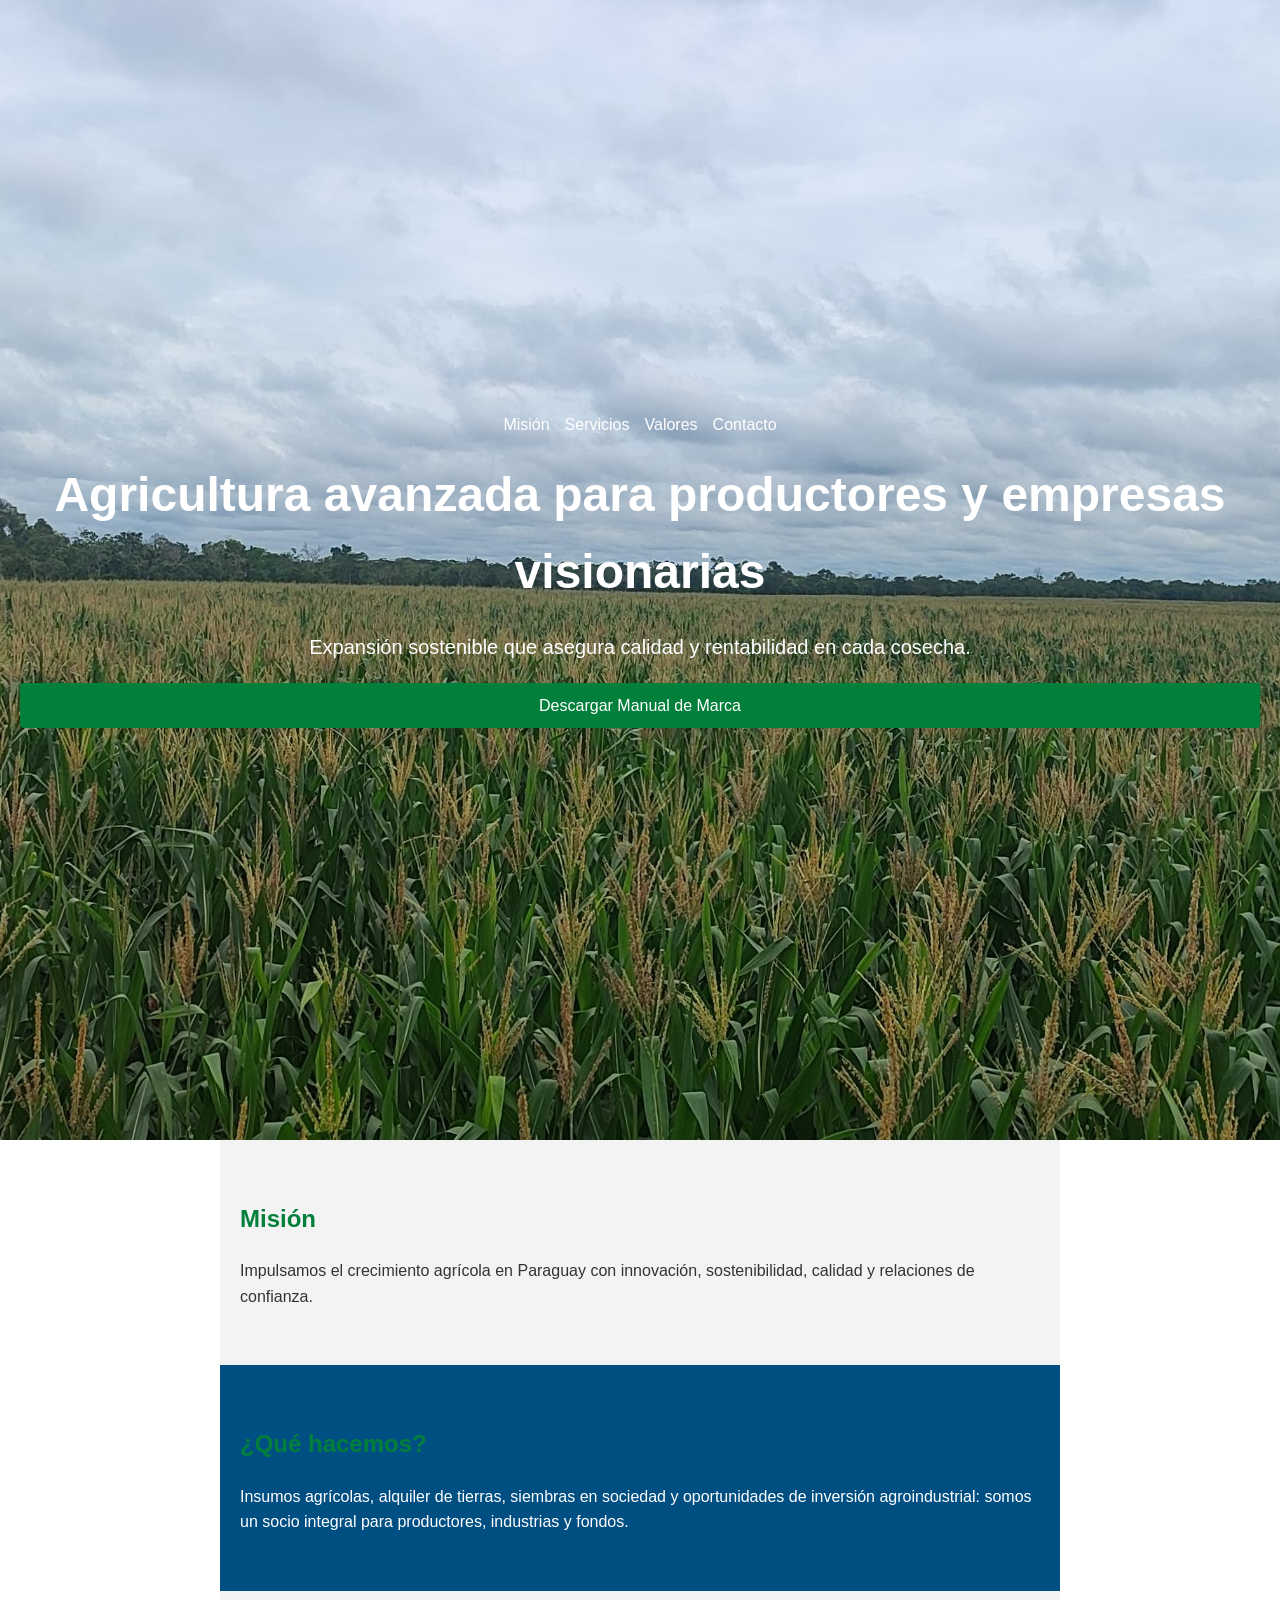
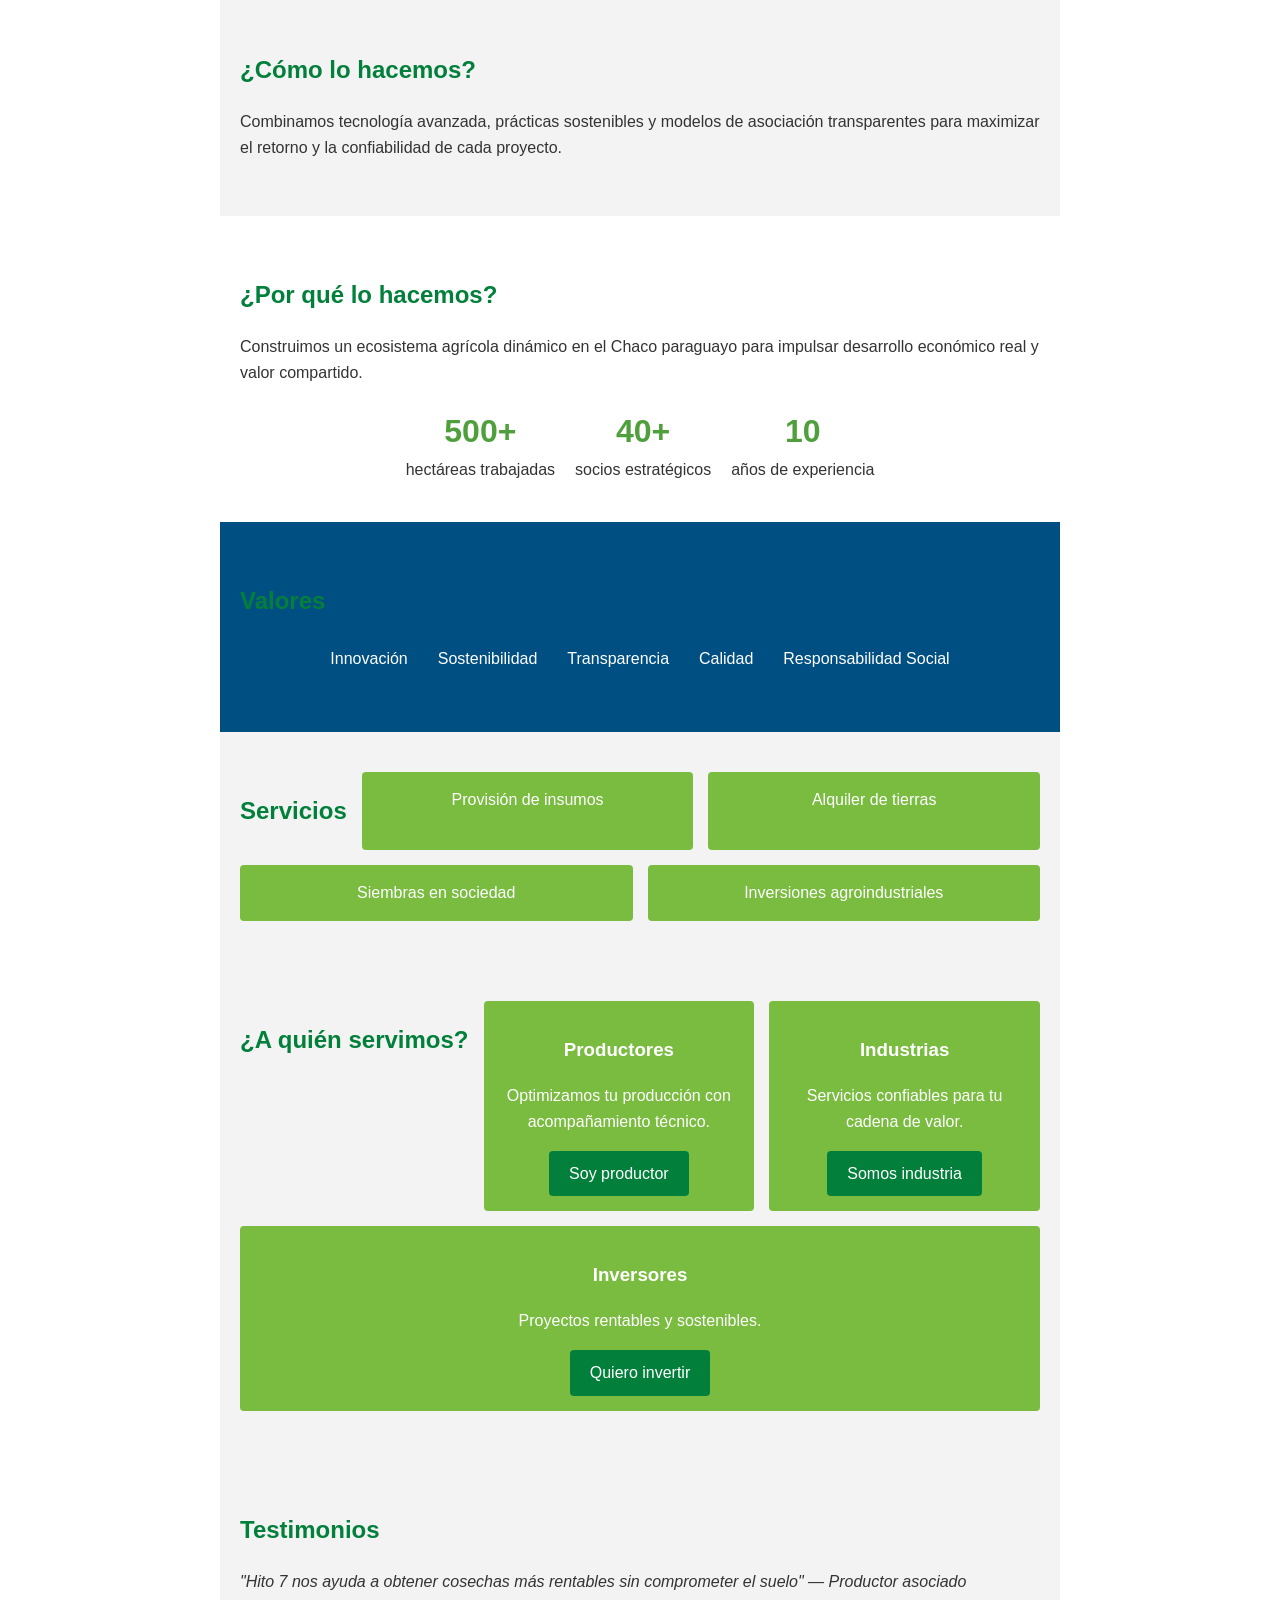
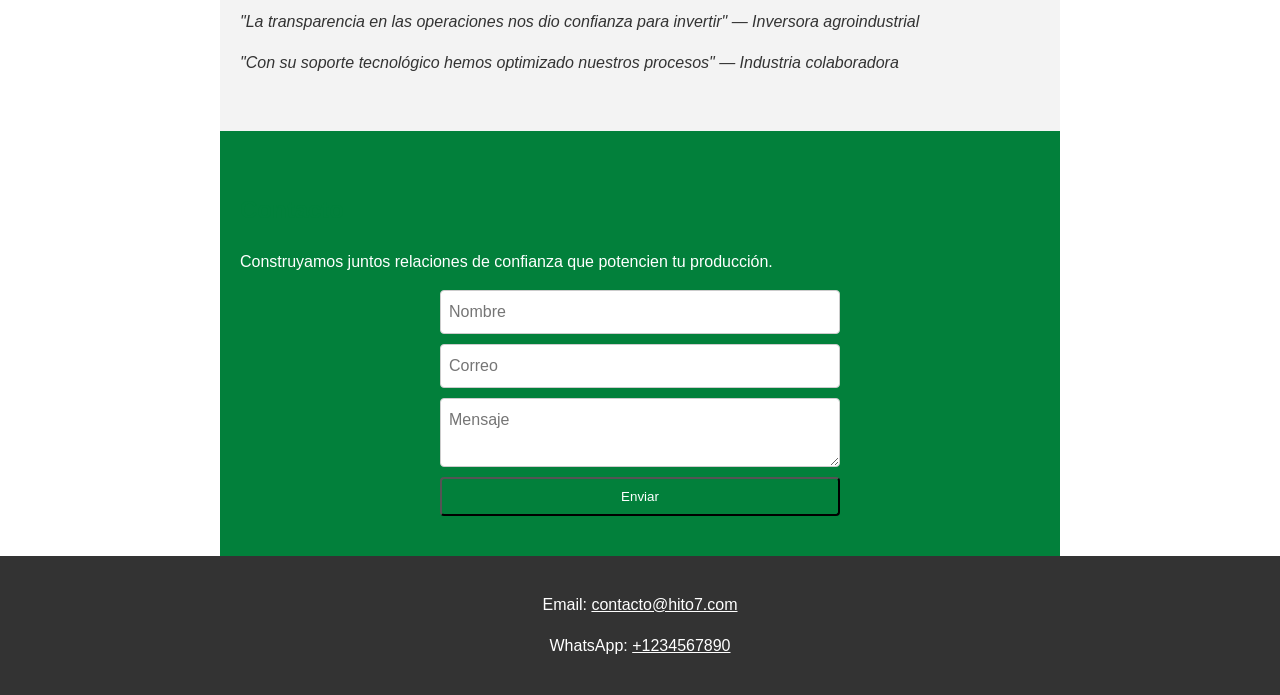
<file: index.html>
<!DOCTYPE html>
<html lang="es">
<head>
    <meta charset="UTF-8">
    <meta name="viewport" content="width=device-width, initial-scale=1.0">
    <title>Hito 7 - Agricultura Avanzada</title>
    <link rel="stylesheet" href="css/styles.css">
    <script src="js/script.js" defer></script>
</head>
<body>
    <header class="hero">
        <nav class="navbar">
            <ul>
                <li><a href="#mision">Misión</a></li>
                <li><a href="#servicios">Servicios</a></li>
                <li><a href="#valores">Valores</a></li>
                <li><a href="#contacto">Contacto</a></li>
            </ul>
        </nav>
        <h1>Agricultura avanzada para productores y empresas visionarias</h1>
        <p>Expansión sostenible que asegura calidad y rentabilidad en cada cosecha.</p>
        <a class="button" href="ManualDeMarca-Hito7.pdf" target="_blank">Descargar Manual de Marca</a>
    </header>

    <section id="mision" class="bg-neutral">
        <h2>Misión</h2>
        <p>Impulsamos el crecimiento agrícola en Paraguay con innovación,
            sostenibilidad, calidad y relaciones de confianza.</p>
    </section>

    <section id="que-hacemos" class="bg-support">
        <h2>¿Qué hacemos?</h2>
        <p>Insumos agrícolas, alquiler de tierras, siembras en sociedad y oportunidades de inversión agroindustrial: somos un socio integral para productores, industrias y fondos.</p>
    </section>

    <section id="como-hacemos" class="bg-neutral">
        <h2>¿Cómo lo hacemos?</h2>
        <p>Combinamos tecnología avanzada, prácticas sostenibles y modelos de asociación transparentes para maximizar el retorno y la confiabilidad de cada proyecto.</p>
    </section>

    <section id="impacto">
        <h2>¿Por qué lo hacemos?</h2>
        <p>Construimos un ecosistema agrícola dinámico en el Chaco paraguayo para impulsar desarrollo económico real y valor compartido.</p>
        <div class="kpis">
            <div class="kpi"><span class="number">500+</span><br>hectáreas trabajadas</div>
            <div class="kpi"><span class="number">40+</span><br>socios estratégicos</div>
            <div class="kpi"><span class="number">10</span><br>años de experiencia</div>
        </div>
    </section>

    <section id="valores" class="values bg-support">
        <h2>Valores</h2>
        <ul>
            <li>Innovación</li>
            <li>Sostenibilidad</li>
            <li>Transparencia</li>
            <li>Calidad</li>
            <li>Responsabilidad Social</li>
        </ul>
    </section>

    <section id="servicios" class="cards bg-neutral">
        <h2>Servicios</h2>
        <div class="card">Provisión de insumos</div>
        <div class="card">Alquiler de tierras</div>
        <div class="card">Siembras en sociedad</div>
        <div class="card">Inversiones agroindustriales</div>
    </section>

    <section id="segmentos" class="cards bg-neutral">
        <h2>¿A quién servimos?</h2>
        <div class="card">
            <h3>Productores</h3>
            <p>Optimizamos tu producción con acompañamiento técnico.</p>
            <a class="button" href="#contacto">Soy productor</a>
        </div>
        <div class="card">
            <h3>Industrias</h3>
            <p>Servicios confiables para tu cadena de valor.</p>
            <a class="button" href="#contacto">Somos industria</a>
        </div>
        <div class="card">
            <h3>Inversores</h3>
            <p>Proyectos rentables y sostenibles.</p>
            <a class="button" href="#contacto">Quiero invertir</a>
        </div>
    </section>


    <section id="testimonios" class="testimonials">
        <h2>Testimonios</h2>
        <blockquote>"Hito 7 nos ayuda a obtener cosechas más rentables sin comprometer el suelo" &mdash; Productor asociado</blockquote>
        <blockquote>"La transparencia en las operaciones nos dio confianza para invertir" &mdash; Inversora agroindustrial</blockquote>
        <blockquote>"Con su soporte tecnológico hemos optimizado nuestros procesos" &mdash; Industria colaboradora</blockquote>
    </section>

    <section id="contacto" class="contact bg-primary">
        <h2>Contacto</h2>
        <p>Construyamos juntos relaciones de confianza que potencien tu producción.</p>
        <form action="mailto:contacto@hito7.com" method="post" enctype="text/plain">
            <input type="text" name="name" placeholder="Nombre" required>
            <input type="email" name="email" placeholder="Correo" required>
            <textarea name="message" placeholder="Mensaje" required></textarea>
            <button class="button" type="submit">Enviar</button>
        </form>
    </section>

    <footer>
        <p>Email: <a href="mailto:contacto@hito7.com">contacto@hito7.com</a></p>
        <p>WhatsApp: <a href="https://wa.me/1234567890" target="_blank">+1234567890</a></p>
    </footer>
</body>
</html>
</file>
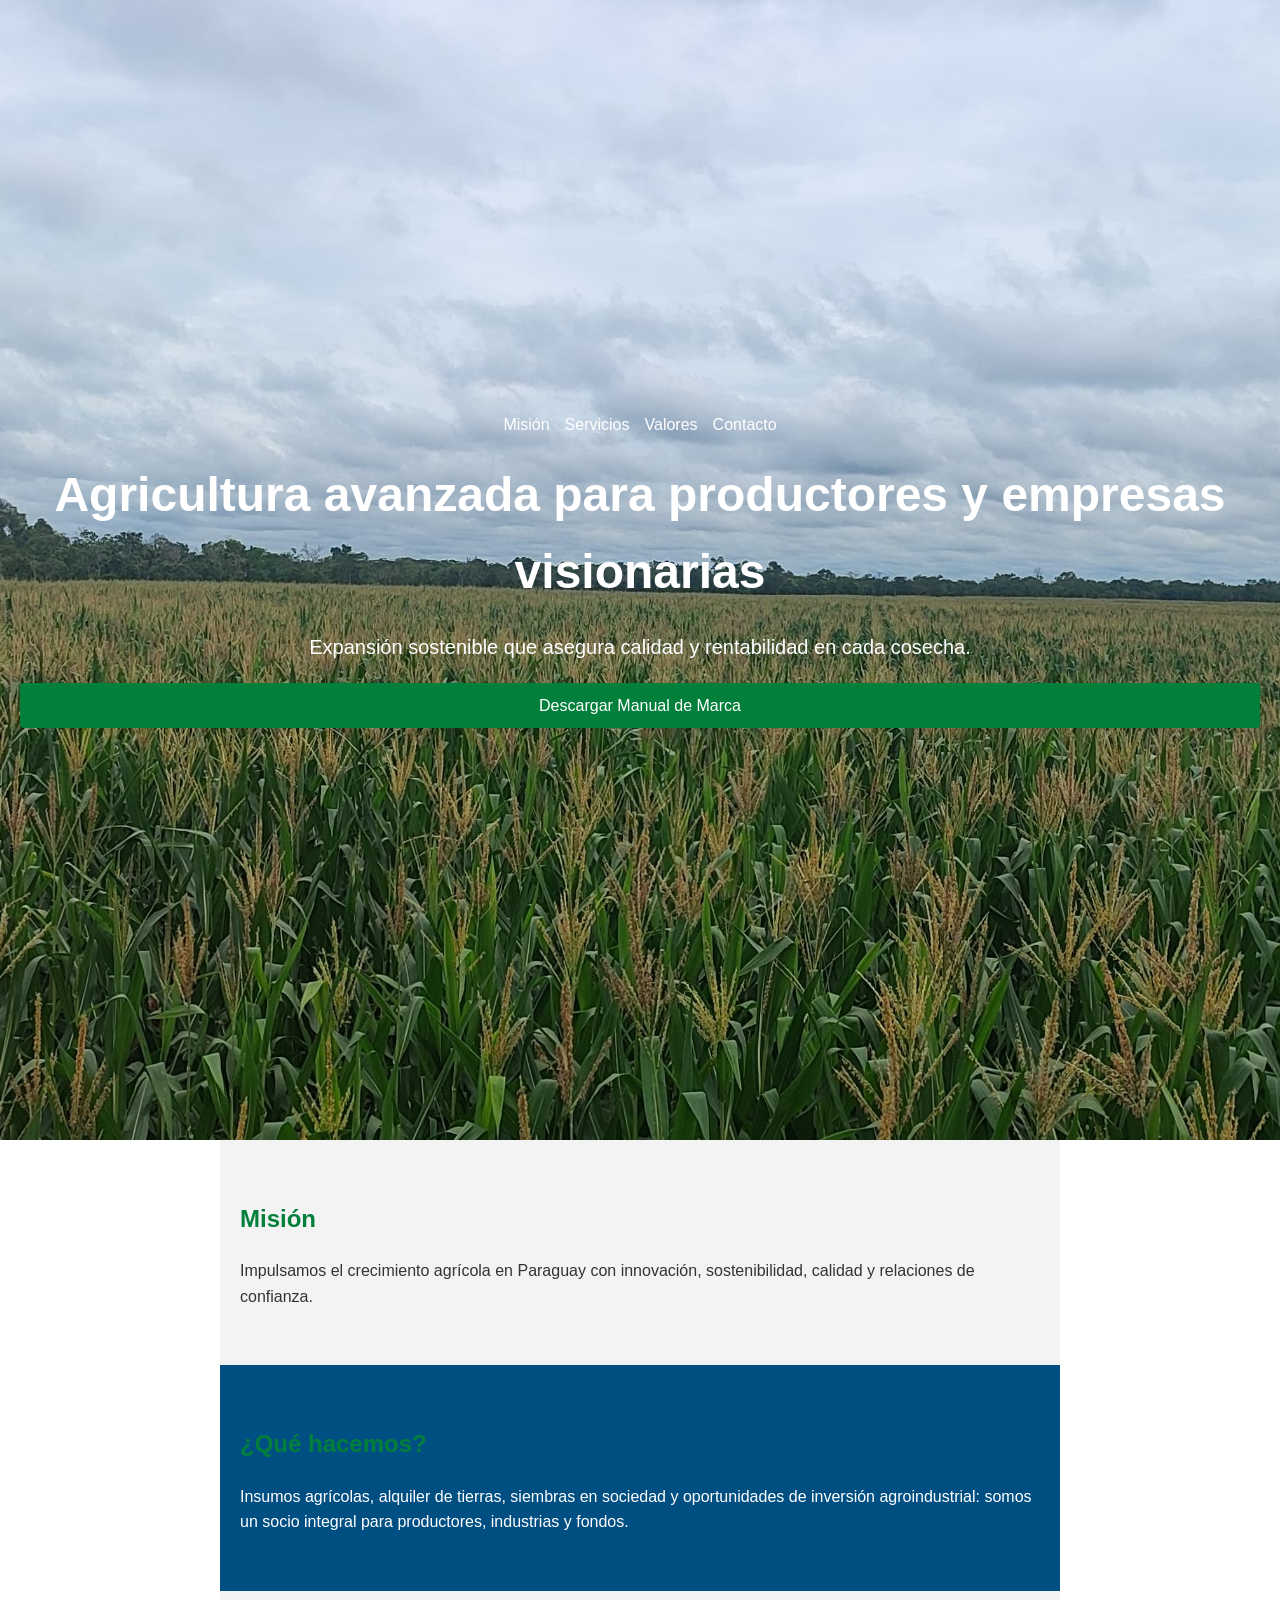
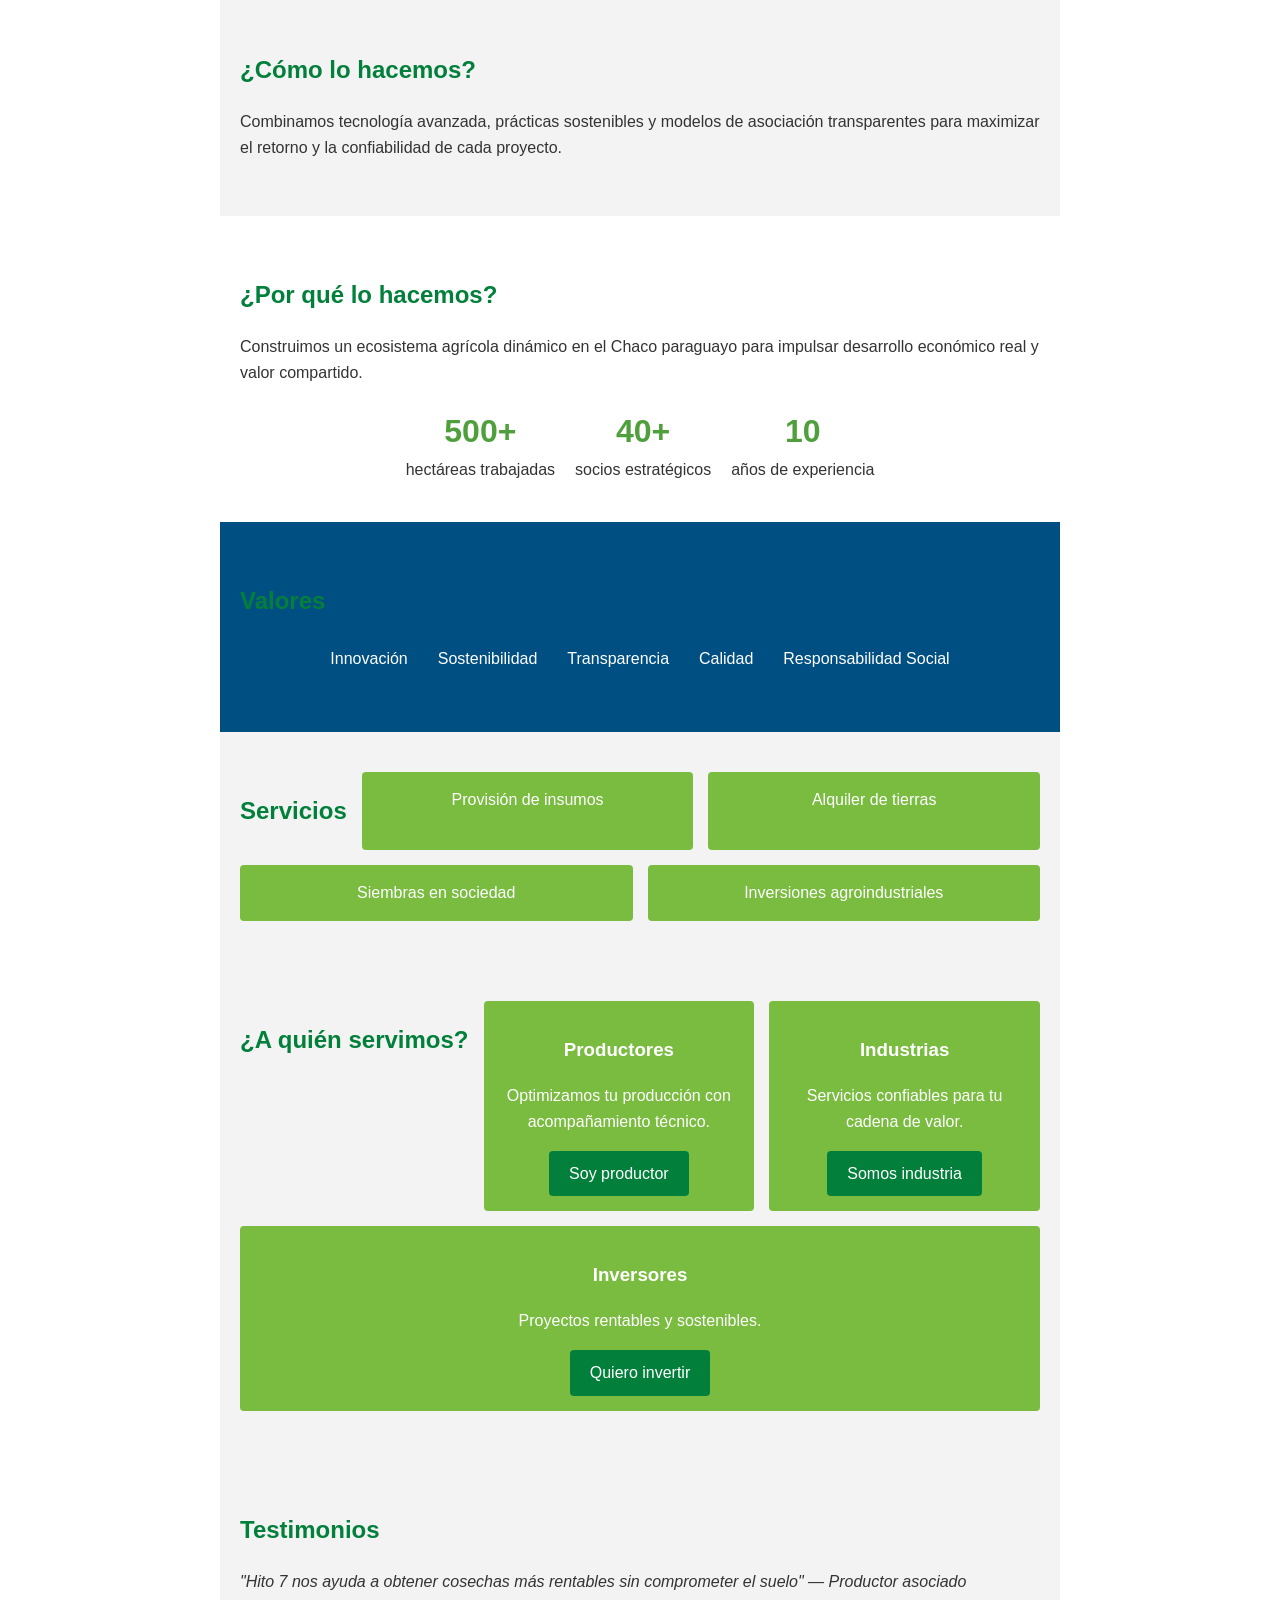
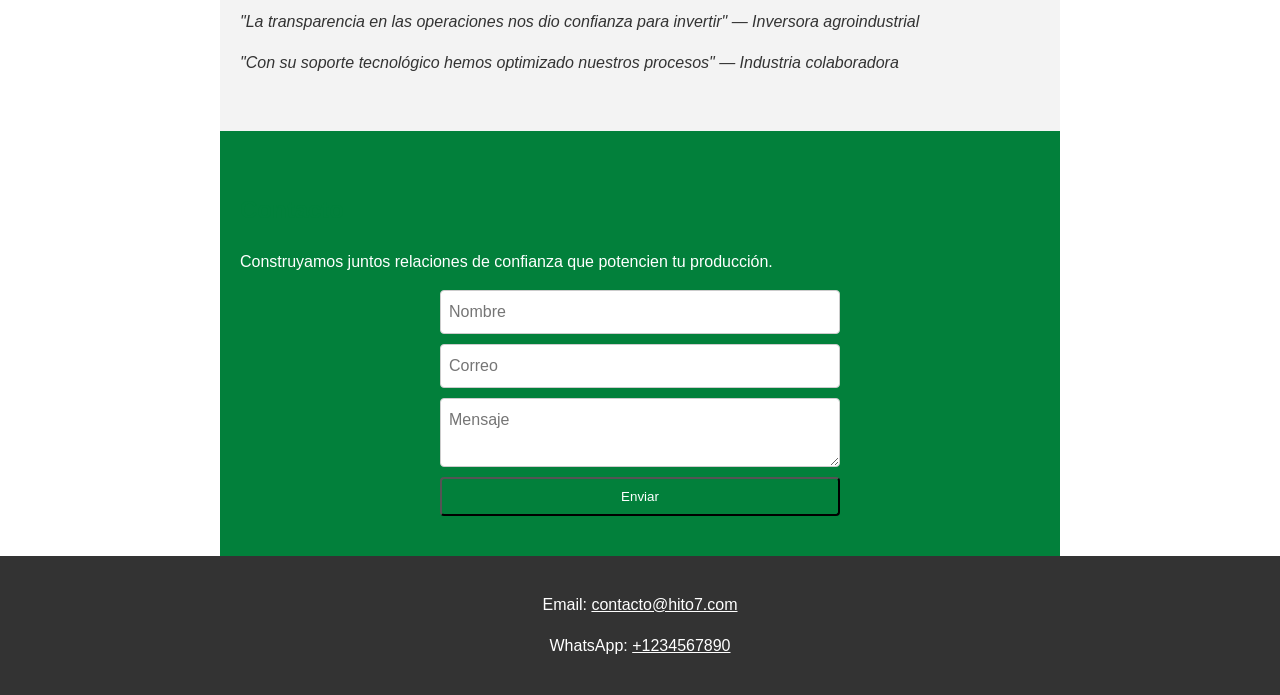
<file: docs/index.html>
<!DOCTYPE html>
<html lang="es">
<head>
    <meta charset="UTF-8">
    <meta name="viewport" content="width=device-width, initial-scale=1.0">
    <title>Hito 7 - Agricultura Avanzada</title>
    <link rel="stylesheet" href="../css/styles.css">
    <script src="../js/script.js" defer></script>
</head>
<body>
    <header class="hero">
        <nav class="navbar">
            <ul>
                <li><a href="#mision">Misión</a></li>
                <li><a href="#servicios">Servicios</a></li>
                <li><a href="#valores">Valores</a></li>
                <li><a href="#contacto">Contacto</a></li>
            </ul>
        </nav>
        <h1>Agricultura avanzada para productores y empresas visionarias</h1>
        <p>Expansión sostenible que asegura calidad y rentabilidad en cada cosecha.</p>
        <a class="button" href="../ManualDeMarca-Hito7.pdf" target="_blank">Descargar Manual de Marca</a>
    </header>

    <section id="mision" class="bg-neutral">
        <h2>Misión</h2>
        <p>Impulsamos el crecimiento agrícola en Paraguay con innovación,
            sostenibilidad, calidad y relaciones de confianza.</p>
    </section>

    <section id="que-hacemos" class="bg-support">
        <h2>¿Qué hacemos?</h2>
        <p>Insumos agrícolas, alquiler de tierras, siembras en sociedad y oportunidades de inversión agroindustrial: somos un socio integral para productores, industrias y fondos.</p>
    </section>

    <section id="como-hacemos" class="bg-neutral">
        <h2>¿Cómo lo hacemos?</h2>
        <p>Combinamos tecnología avanzada, prácticas sostenibles y modelos de asociación transparentes para maximizar el retorno y la confiabilidad de cada proyecto.</p>
    </section>

    <section id="impacto">
        <h2>¿Por qué lo hacemos?</h2>
        <p>Construimos un ecosistema agrícola dinámico en el Chaco paraguayo para impulsar desarrollo económico real y valor compartido.</p>
        <div class="kpis">
            <div class="kpi"><span class="number">500+</span><br>hectáreas trabajadas</div>
            <div class="kpi"><span class="number">40+</span><br>socios estratégicos</div>
            <div class="kpi"><span class="number">10</span><br>años de experiencia</div>
        </div>
    </section>

    <section id="valores" class="values bg-support">
        <h2>Valores</h2>
        <ul>
            <li>Innovación</li>
            <li>Sostenibilidad</li>
            <li>Transparencia</li>
            <li>Calidad</li>
            <li>Responsabilidad Social</li>
        </ul>
    </section>

    <section id="servicios" class="cards bg-neutral">
        <h2>Servicios</h2>
        <div class="card">Provisión de insumos</div>
        <div class="card">Alquiler de tierras</div>
        <div class="card">Siembras en sociedad</div>
        <div class="card">Inversiones agroindustriales</div>
    </section>

    <section id="segmentos" class="cards bg-neutral">
        <h2>¿A quién servimos?</h2>
        <div class="card">
            <h3>Productores</h3>
            <p>Optimizamos tu producción con acompañamiento técnico.</p>
            <a class="button" href="#contacto">Soy productor</a>
        </div>
        <div class="card">
            <h3>Industrias</h3>
            <p>Servicios confiables para tu cadena de valor.</p>
            <a class="button" href="#contacto">Somos industria</a>
        </div>
        <div class="card">
            <h3>Inversores</h3>
            <p>Proyectos rentables y sostenibles.</p>
            <a class="button" href="#contacto">Quiero invertir</a>
        </div>
    </section>


    <section id="testimonios" class="testimonials">
        <h2>Testimonios</h2>
        <blockquote>"Hito 7 nos ayuda a obtener cosechas más rentables sin comprometer el suelo" &mdash; Productor asociado</blockquote>
        <blockquote>"La transparencia en las operaciones nos dio confianza para invertir" &mdash; Inversora agroindustrial</blockquote>
        <blockquote>"Con su soporte tecnológico hemos optimizado nuestros procesos" &mdash; Industria colaboradora</blockquote>
    </section>

    <section id="contacto" class="contact bg-primary">
        <h2>Contacto</h2>
        <p>Construyamos juntos relaciones de confianza que potencien tu producción.</p>
        <form action="mailto:contacto@hito7.com" method="post" enctype="text/plain">
            <input type="text" name="name" placeholder="Nombre" required>
            <input type="email" name="email" placeholder="Correo" required>
            <textarea name="message" placeholder="Mensaje" required></textarea>
            <button class="button" type="submit">Enviar</button>
        </form>
    </section>

    <footer>
        <p>Email: <a href="mailto:contacto@hito7.com">contacto@hito7.com</a></p>
        <p>WhatsApp: <a href="https://wa.me/1234567890" target="_blank">+1234567890</a></p>
    </footer>
</body>
</html>
</file>
<file: css/styles.css>
:root {
    --color-primary: #02803B;  /* verde manzana */
    --color-accent:  #4FA03C;  /* verde lima */
    --color-support: #004F83;  /* azul de refuerzo */
    --color-support-light: #7ABC40;
    --color-neutral-0: #ffffff;
    --color-neutral-10: #F3F3F3;
    --color-text: #333;
    --logo-x: 0.5rem;
}

body {
    margin: 0;
    font-family: 'Proxima Nova', Arial, sans-serif;
    line-height: 1.6;
    color: var(--color-text);
}

.bg-primary {
    background: var(--color-primary);
    color: var(--color-neutral-0);
}

.bg-support {
    background: var(--color-support);
    color: var(--color-neutral-0);
}

.bg-neutral {
    background: var(--color-neutral-10);
}

.text-primary {
    color: var(--color-primary);
}

.text-accent {
    color: var(--color-accent);
}

h1, h2, h3 {
    font-family: 'Routine', 'Proxima Nova', sans-serif;
}

.hero {
    background-image: url('../images/hito701.jpg');
    background-size: cover;
    background-position: center;
    color: #fff;
    text-align: center;
    padding: 120px 20px;
    min-height: 100vh;
    display: flex;
    flex-direction: column;
    justify-content: center;
}

.navbar ul {
    margin: 0 0 20px;
    padding: 0;
    list-style: none;
    display: flex;
    gap: 15px;
    justify-content: center;
}

.navbar a {
    color: #fff;
    text-decoration: none;
}

.navbar a:hover {
    text-decoration: underline;
}
.hero h1 {
    font-size: 3em;
    margin: 0 0 20px;
}

.hero p {
    font-size: 1.25em;
    max-width: 700px;
    margin: 0 auto 20px;
}

.button {
    background-color: var(--color-primary);
    color: #fff;
    padding: 10px 20px;
    text-decoration: none;
    border-radius: 4px;
    display: inline-block;
}

.button:hover {
    background-color: var(--color-accent);
}

section {
    padding: 40px 20px;
    max-width: 800px;
    margin: auto;
}

section h2 {
    color: var(--color-primary);
}

.values ul {
    list-style: none;
    padding: 0;
    display: flex;
    flex-wrap: wrap;
    justify-content: center;
}

.values li {
    margin: 5px 15px;
}

.colors {
    text-align: center;
}

.swatch {
    display: inline-block;
    width: 100px;
    height: 100px;
    margin: 5px;
    color: #fff;
    line-height: 100px;
    font-weight: bold;
    border-radius: 4px;
}

.swatch.light {
    color: #000;
}

.gallery .images {
    display: flex;
    flex-wrap: wrap;
    justify-content: center;
    gap: 10px;
}

.gallery img {
    width: 100%;
    max-width: 300px;
    border-radius: 4px;
}

.cards {
    display: flex;
    flex-wrap: wrap;
    gap: 15px;
    justify-content: center;
}

.card {
    background: var(--color-support-light);
    color: #fff;
    padding: 15px;
    border-radius: 4px;
    flex: 1 1 200px;
    text-align: center;
}

.contact form {
    display: flex;
    flex-direction: column;
    gap: 10px;
    max-width: 400px;
    margin: auto;
}

.contact input,
.contact textarea {
    padding: 8px;
    border: 1px solid #ccc;
    border-radius: 4px;
    font: inherit;
}

.testimonials {
    background: var(--color-neutral-10);
    padding: 40px 20px;
}

.testimonials blockquote {
    margin: 0 0 15px;
    font-style: italic;
}

footer {
    background: #333;
    color: #fff;
    text-align: center;
    padding: 20px;
}

footer a {
    color: #fff;
}

footer a:hover {
    text-decoration: underline;
}

.brand-logo {
    display: inline-block;
    padding: var(--logo-x);
    max-width: 160px;
}

.kpis {
    display: flex;
    justify-content: center;
    gap: 20px;
    flex-wrap: wrap;
    margin-top: 20px;
}

.kpi {
    text-align: center;
}

.kpi .number {
    font-size: 2rem;
    color: var(--color-accent);
    font-weight: bold;
}
</file>
